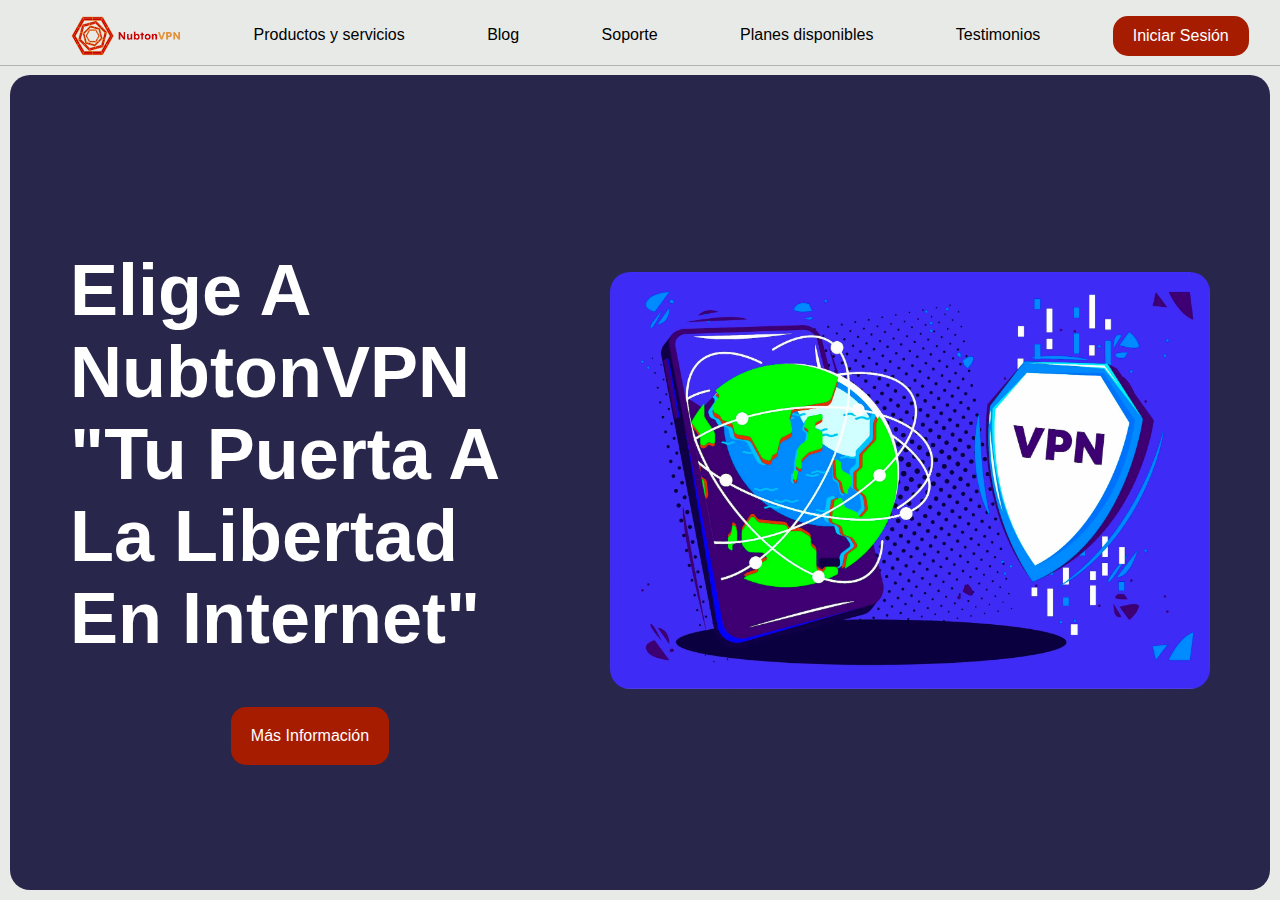
<file: docs/index.html>
<!DOCTYPE html>
<html lang="en">
<head>
    <link rel = "stylesheet" href="css/Ind-Style.css">
    <meta charset="UTF-8">
    <meta name="viewport" content="width=device-width, initial-scale=1.0">
    <title>NubtonVPN</title>
</head>
<body style ="background-color: #E8EAE7">
   <header>
    <nave class="espaciado"> 
        <ul>
            <a>. </a>
            <li><a></a></li>
        </ul>
    </nave>
    <nave class="topheader">
        <ul class="menu-horizontal">
            <a href="" class="logo">
              <img src="images/NubtonLogo.png" alt="Logo-NubtonVPN"/>
            </a>
            <li><a href = "html/Producto.html">Productos y servicios</a></li>
            <li><a href = "html/Blog.html">Blog</a></li>
            <li><a href = "html/Soporte.html">Soporte</a></li>
            <li><a href = "html/Planes.html">Planes disponibles</a></li>
            <li><a href = "html/Testimonios.html">Testimonios</a></li>
            <button class="login-btn"><a href="html/InicioSesion.html">Iniciar Sesión</a></button>
        </ul>
    </nave>
   </header>
   <div class = "banner">
        <div class ="banner-container">
            <div class="banner-content">
                <h1>Elige A NubtonVPN "Tu Puerta A La Libertad En Internet"</h1>
                <button class="banner-btn"><a href = "html/Producto.html" style="text-decoration: none;  color:white">Más Información</a></button>
            </div>
            <div class="banner-img">
                <img src="images/banner-img.webp" alt=""/>
            </div>
        </div>
   </div>
</body>
</html>
</file>
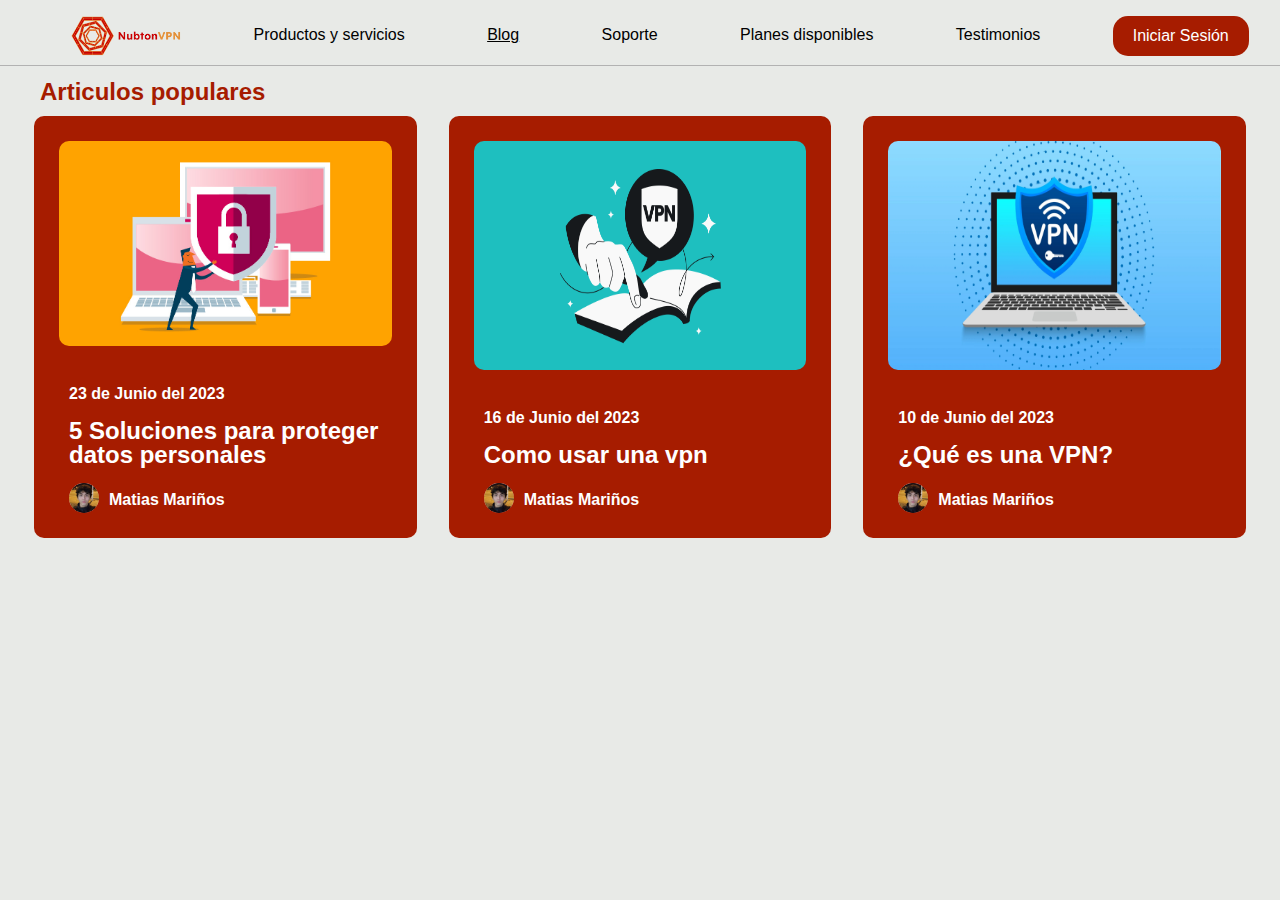
<file: docs/html/Blog.html>
<!DOCTYPE html>
<html lang="en">
<head>
    <link rel = "stylesheet" href="../css/Ind-Style.css">
    <link rel= "stylesheet" href="../css/Blog-style.css">
    <meta charset="UTF-8">
    <meta name="viewport" content="width=device-width, initial-scale=1.0">
    <title>NubtonVPN - Blog</title>
</head>
<body style ="background-color: #E8EAE7">
   <header>
    <nave class="espaciado"> 
        <ul>
            <a>. </a>
            <li><a></a></li>
        </ul>
    </nave>
    <nave class="topheader">
        <ul class="menu-horizontal">
            <a href="../index.html" class="logo">
              <img src="../images/NubtonLogo.png" alt="Logo-NubtonVPN"/>
            </a>
            <li><a href = "../html/Producto.html">Productos y servicios</a></li>
            <li><a href = "../html/Blog.html" style="text-decoration: underline;">Blog</a></li>
            <li><a href = "../html/Soporte.html">Soporte</a></li>
            <li><a href = "../html/Planes.html">Planes disponibles</a></li>
            <li><a href = "../html/Testimonios.html">Testimonios</a></li>
            <button class="login-btn"><a href="../html/InicioSesion.html">Iniciar Sesión</a></button>
        </ul>
    </nave>
   </header>
   <h2 style="padding-top: 10px; padding-left: 32px; color:#A61C00; margin-bottom:0px; margin-top:10px;">Articulos populares</h2>
   <div class="container">
        <aside class="sidebar">
            <div class="sidebar-item" id="item1">
                <div class="sidebar-item-img">
                    <img src="../images/proteccion_de_datos_personales.jpg" alt="Banner Image" class="img_blog">
                </div>
                <div class="sidebar-item-text">
                    <h2>23 de Junio del 2023</h2>
                    <h1>5 Soluciones para proteger datos personales</h1>
                    <ul class="usuario">
                        <img src="../images/pfp_blog.jpg" alt="Logo-NubtonVPN" style="height: 30px; border-radius: 100%;"/>
                        <a>Matias Mariños</a>
                    </ul>
                </div>
            </div>
            
            <div class="sidebar-item" id="item2" >
                <div class="sidebar-item-img">
                    <img src="../images/como_usar_VPN.webp" alt="Banner Image" class="img_blog">
                </div>
                <div class="sidebar-item-text">
                    <h2>16 de Junio del 2023</h2>
                <h1>Como usar una vpn</h1>
                <ul class="usuario">
                    <img src="../images/pfp_blog.jpg" alt="Logo-NubtonVPN" style="height: 30px; border-radius: 100%;"/>
                    <a>Matias Mariños</a>
                </ul>
                </div>
            </div>

            <div class="sidebar-item" id="item3">
                <div class="sidebar-item-img">
                    <img src="../images/que_es_una_VPN.webp" alt="Banner Image" class="img_blog">
                </div>
                <div class="sidebar-item-text">
                    <h2>10 de Junio del 2023</h2>
                    <h1>¿Qué es una VPN?</h1>
                    <ul class="usuario">
                        <img src="../images/pfp_blog.jpg" alt="Logo-NubtonVPN" style="height: 30px; border-radius: 100%;"/>
                        <a>Matias Mariños</a>
                    </ul>
                </div>
            </div>
        </aside>
   </div>
</body>
</html>
</file>
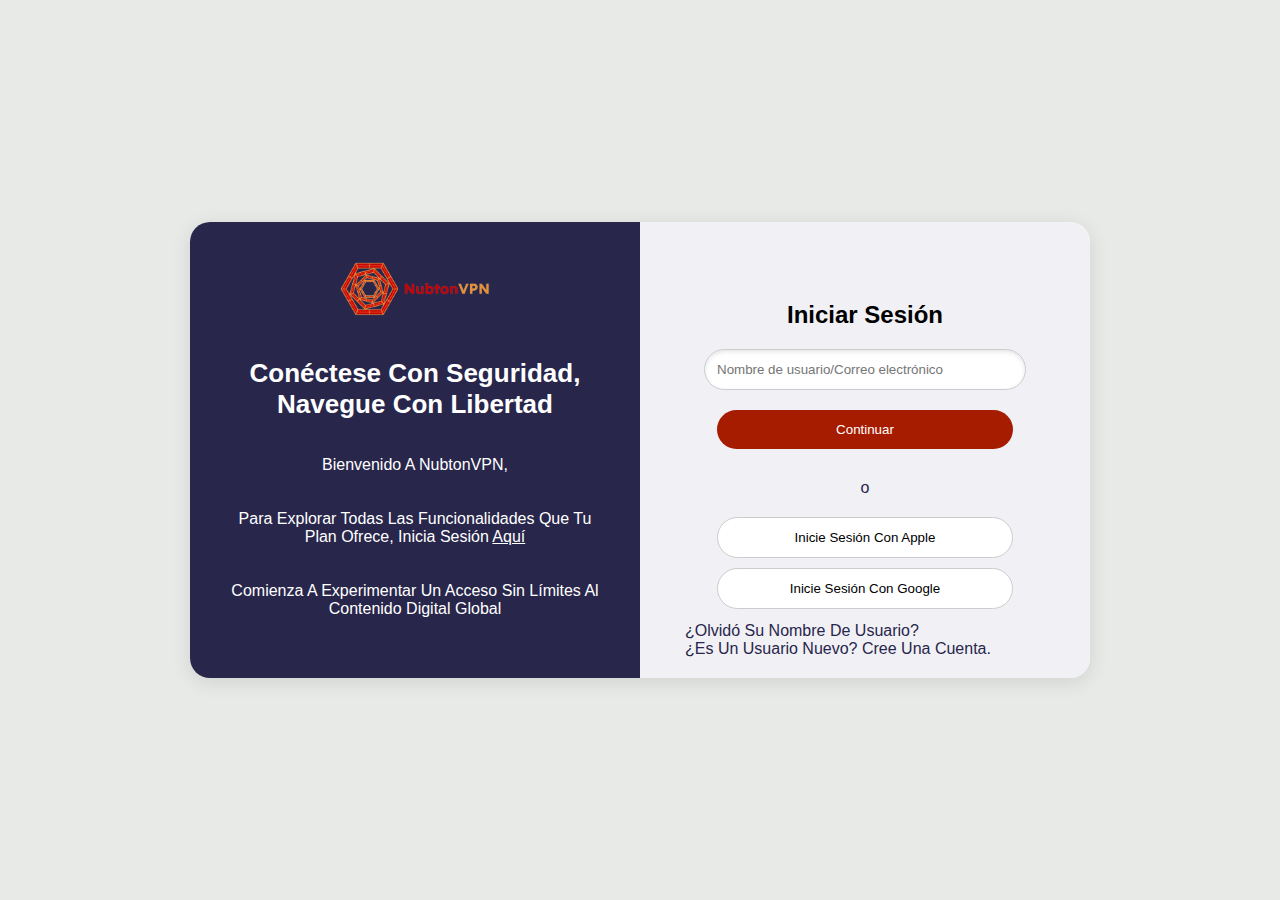
<file: docs/html/InicioSesion.html>
<!DOCTYPE html>
<html lang="es">
<head>
    <meta charset="UTF-8">
    <meta name="viewport" content="width=device-width, initial-scale=1.0">
    <title>NubtonVPN - Iniciar Sesión</title>
    <link rel="stylesheet" href="../css/IniSes-style.css">
</head>
<body>
    <div class="container">
        <div class="left-section">
            <img src="../images/NubtonLogo.png" alt="NubtonVPN Logo" class="logo">
            <h2>Conéctese Con Seguridad, Navegue Con Libertad</h2>
            <p>Bienvenido A NubtonVPN,</p>
            <p>Para Explorar Todas Las Funcionalidades Que Tu Plan Ofrece, Inicia Sesión <a href="#">Aquí</a></p>
            <p>Comienza A Experimentar Un Acceso Sin Límites Al Contenido Digital Global</p>
        </div>
        <div class="right-section">
            <h2>Iniciar Sesión</h2>
            <form id="loginForm">
                <input type="text" id="username" name="username" placeholder="Nombre de usuario/Correo electrónico">
                <button type="submit" class="btn-continue"><a href = "../index.html">Continuar</a></button>
                <div class="or">o</div>
                <button type="button" class="btn-apple">Inicie Sesión Con Apple</button>
                <button type="button" class="btn-google">Inicie Sesión Con Google</button>
                <div class="additional-links">
                    <a href="#">¿Olvidó Su Nombre De Usuario?</a><br>
                    <a href="#">¿Es Un Usuario Nuevo? Cree Una Cuenta.</a>
                </div>
            </form>
        </div>
    </div>
</body>
</html>
</file>
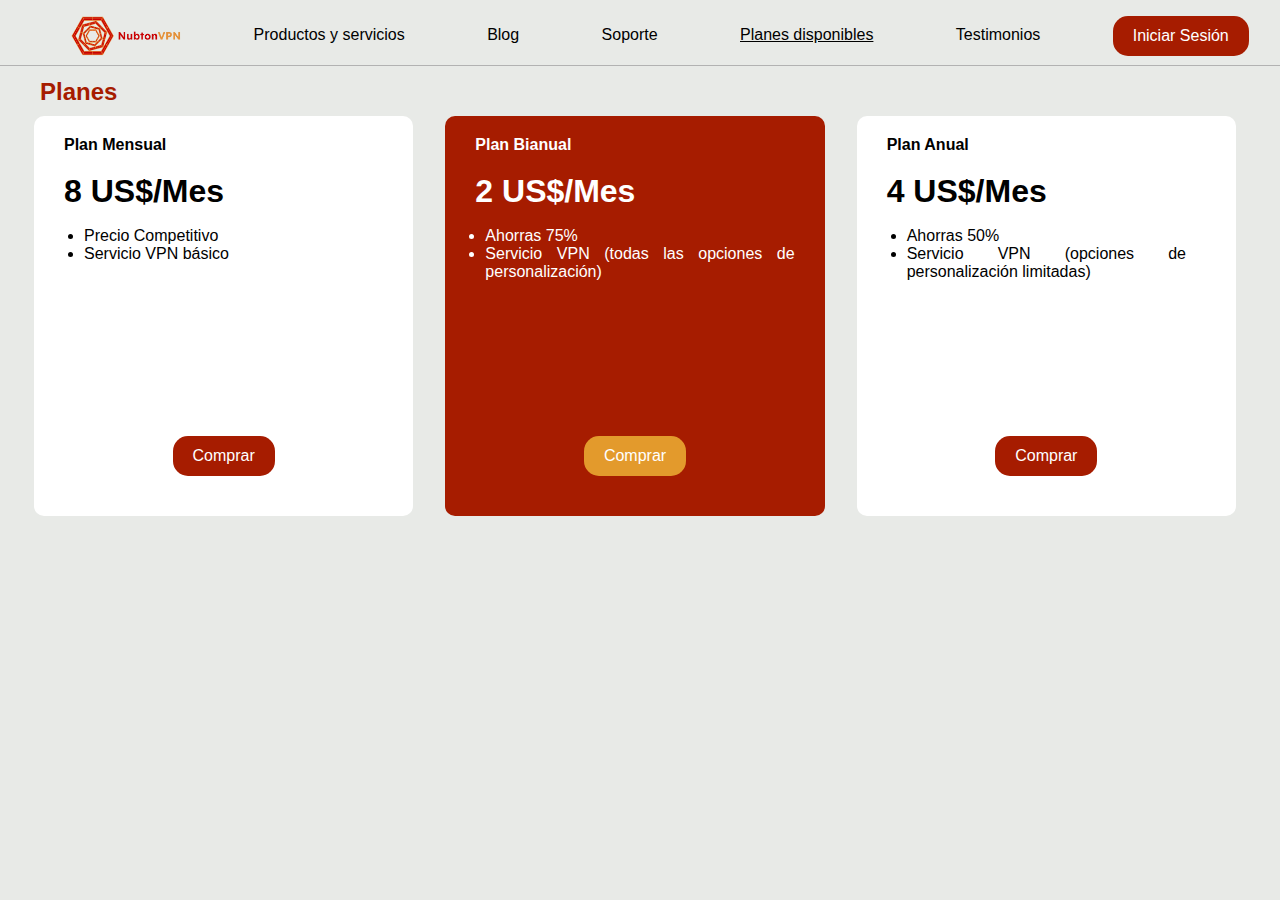
<file: docs/html/Planes.html>
<!DOCTYPE html>
<html lang="en">
<head>
    <link rel = "stylesheet" href="../css/Ind-Style.css">
    <link rel="stylesheet" href="../css/Plan-style.css">
    <meta charset="UTF-8">
    <meta name="viewport" content="width=device-width, initial-scale=1.0">
    <title>NubtonVPN - Planes</title>
</head>
<body style ="background-color: #E8EAE7">
   <header>
    <nave class="espaciado"> 
        <ul>
            <a>. </a>
            <li><a></a></li>
        </ul>
    </nave>
    <nave class="topheader">
        <ul class="menu-horizontal">
            <a href="../index.html" class="logo">
              <img src="../images/NubtonLogo.png" alt=""/>
            </a>
            <li><a href = "../html/Producto.html">Productos y servicios</a></li>
            <li><a href = "../html/Blog.html">Blog</a></li>
            <li><a href = "../html/Soporte.html">Soporte</a></li>
            <li><a href = "../Planes.html" style="text-decoration: underline;">Planes disponibles</a></li>
            <li><a href = "../html/Testimonios.html">Testimonios</a></li>
            <button class="login-btn"><a href="../html/InicioSesion.html">Iniciar Sesión</a></button>
        </ul>
    </nave>
   </header>
   <h2 style="padding-top: 10px; padding-left: 32px; color:#A61C00; margin-bottom:0px; margin-top:10px;">Planes</h2>
   <div class="container">
        <aside class="sidebar">
            <div class="sidebar-item1">
                <div class="sidebar-item1-text">
                    <h2>Plan Mensual</h2>
                    <h1>8 US$/Mes</h1>
                    <ul>
                        <li>Precio Competitivo</li>
                        <li>Servicio VPN básico</li>
                        <li style="list-style: none;"></li>
                    </ul>
                </div>
                <div class="sidebar-item1-btn">
                    <button class="btn1"><a href="">Comprar</a></button>
                </div>  
            </div>
            
            <div class="sidebar-item2">
                <div class="sidebar-item1-text">
                    <h2>Plan Bianual</h2>
                    <h1>2 US$/Mes</h1>
                    <ul>
                        <li>Ahorras 75%</li>
                        <li>Servicio VPN (todas las opciones de personalización)</li>
                        <li style="list-style: none;"></li>
                    </ul>
                </div>
                <div class="sidebar-item1-btn">
                    <button class="btn2"><a href="">Comprar</a></button>
                </div>
            </div>

            <div class="sidebar-item1">
                <div class="sidebar-item1-text">
                    <h2>Plan Anual</h2>
                    <h1>4 US$/Mes</h1>
                    <ul>
                        <li>Ahorras 50%</li>
                        <li>Servicio VPN (opciones de personalización limitadas)</li>
                    </ul>
                </div>
                <div class="sidebar-item1-btn">
                    <button class="btn1"><a href="">Comprar</a></button>
                </div>
            </div>
        </aside>
   </div>
</body>
</html>
</file>
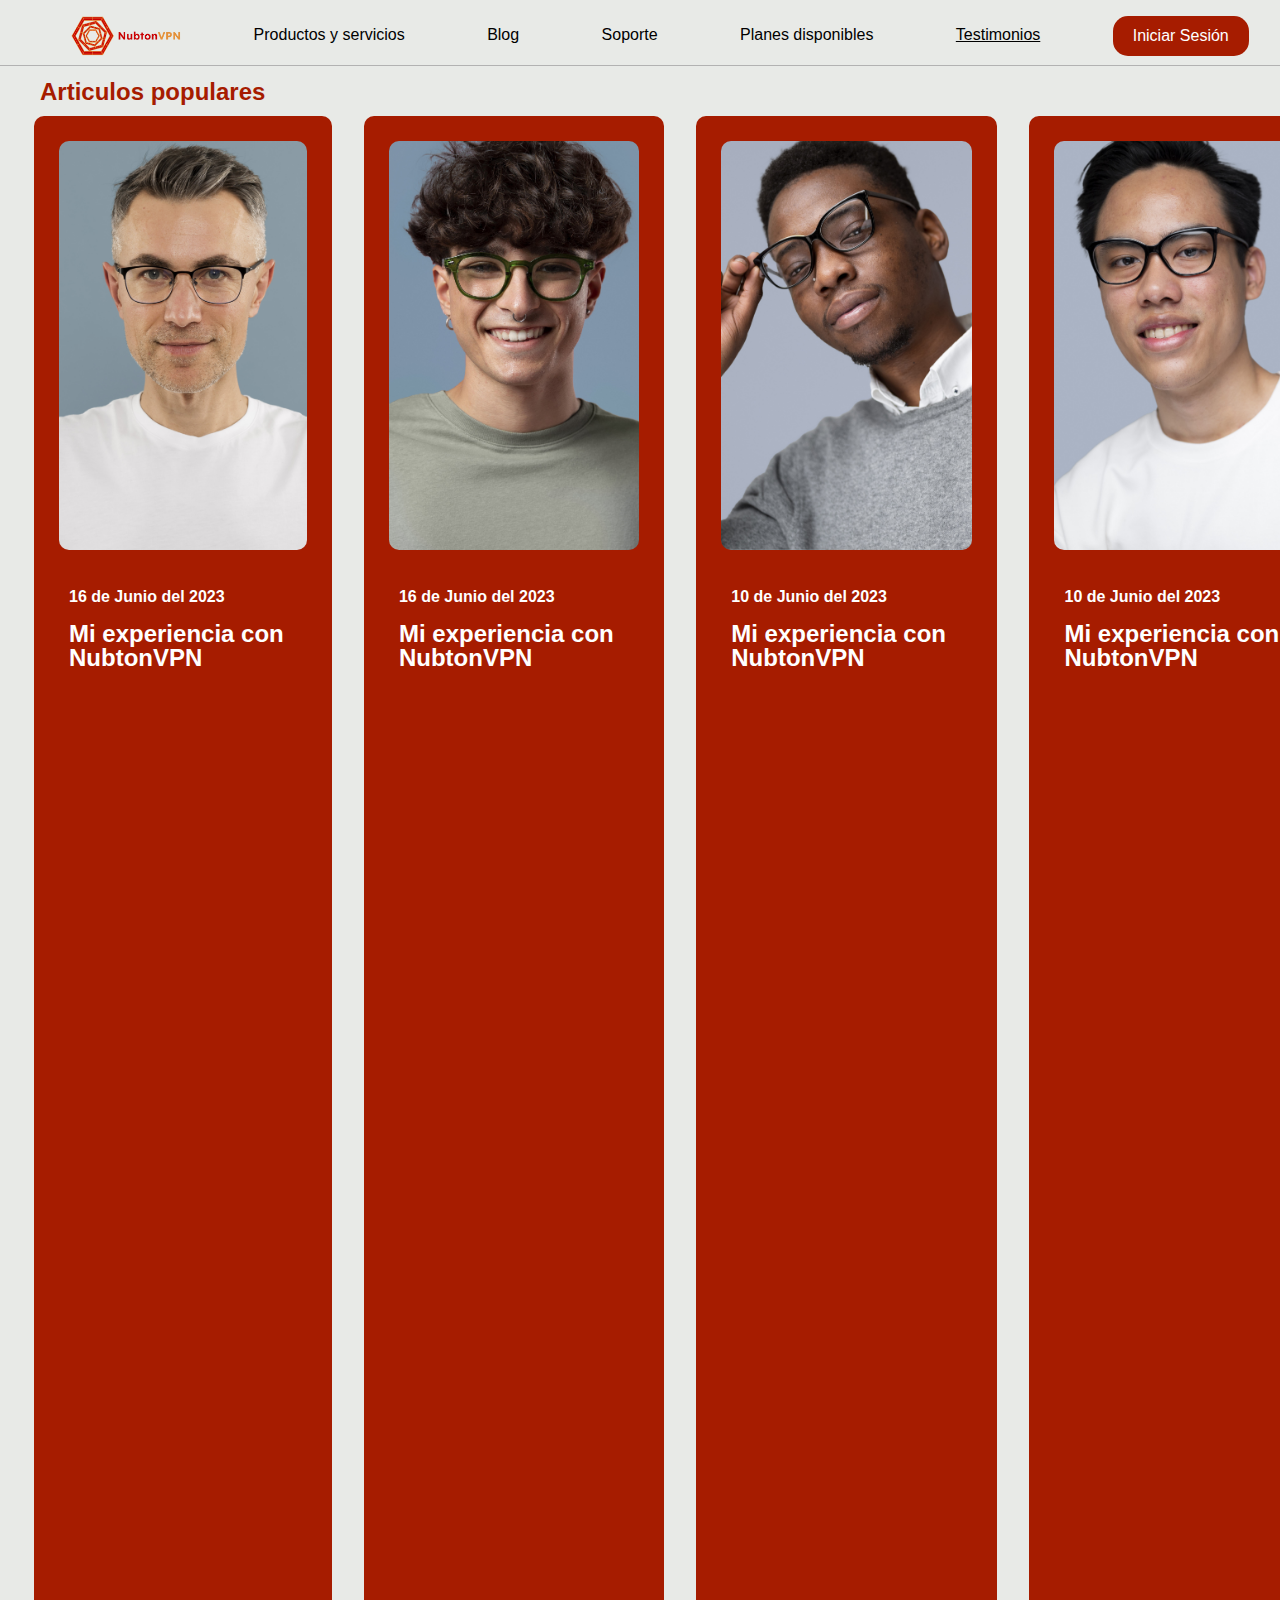
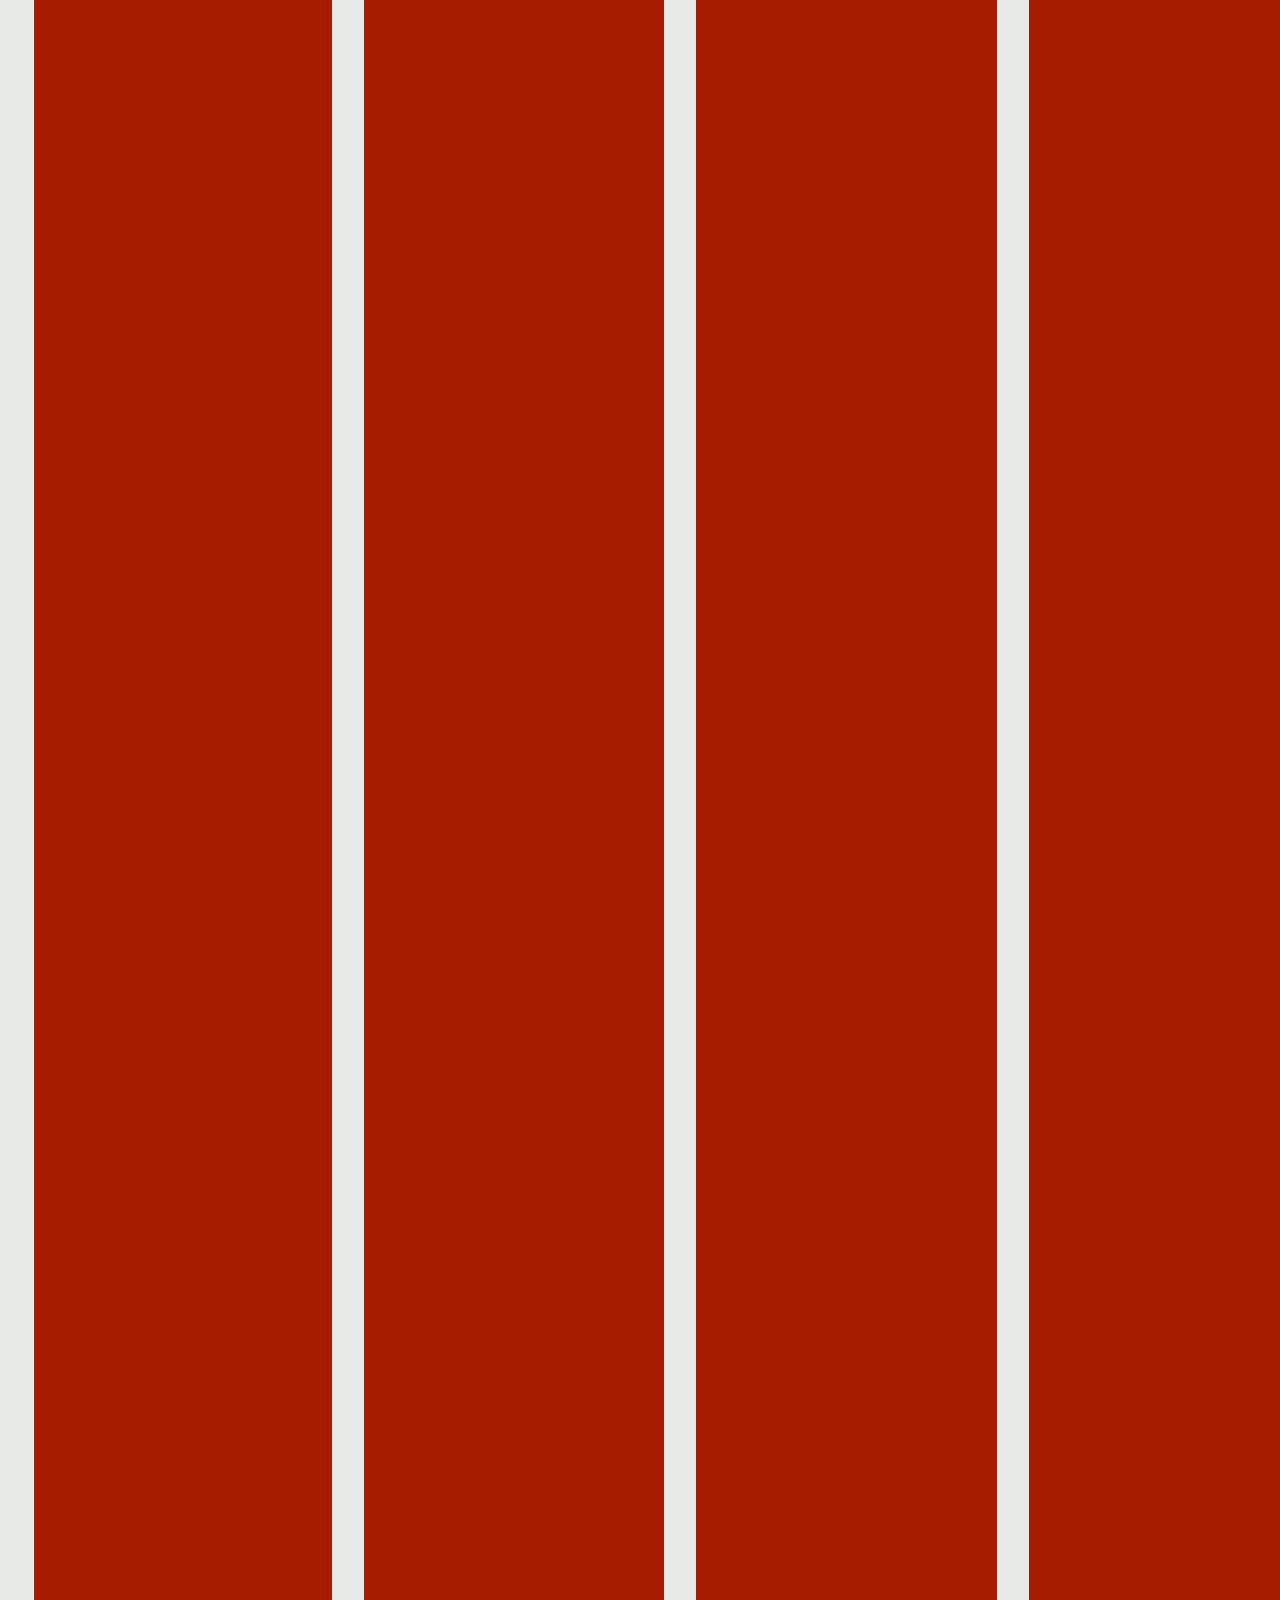
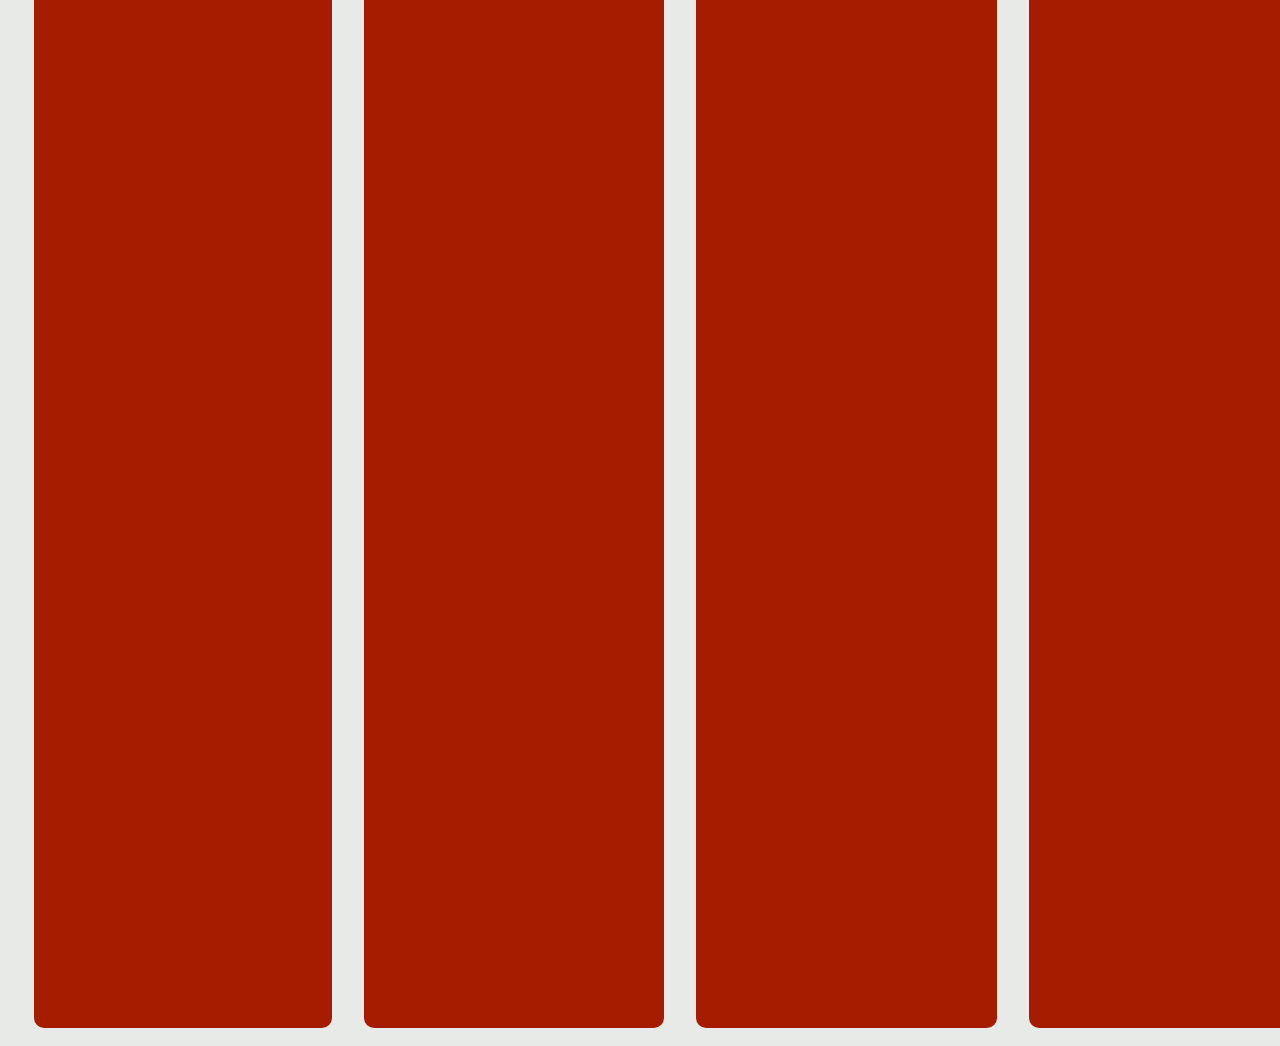
<file: docs/html/Testimonios.html>
<!DOCTYPE html>
<html lang="en">
<head>
    <link rel = "stylesheet" href="../css/Ind-Style.css">
    <link rel="stylesheet" href="../css/Test-style.css">
    <meta charset="UTF-8">
    <meta name="viewport" content="width=device-width, initial-scale=1.0">
    <title>NubtonVPN - Soporte</title>
</head>
<body style ="background-color: #E8EAE7">
   <header>
    <nave class="espaciado"> 
        <ul>
            <a>. </a>
            <li><a></a></li>
        </ul>
    </nave>
    <nave class="topheader">
        <ul class="menu-horizontal">
            <a href="../index.html" class="logo">
              <img src="../images/NubtonLogo.png" alt=""/>
            </a>
            <li><a href = "../html/Producto.html">Productos y servicios</a></li>
            <li><a href = "../html/Blog.html">Blog</a></li>
            <li><a href = "../html/Soporte.html">Soporte</a></li>
            <li><a href = "../html/Planes.html">Planes disponibles</a></li>
            <li><a href = "../html/Testimonios.html" style="text-decoration: underline;">Testimonios</a></li>
            <button class="login-btn"><a href="../html/InicioSesion.html">Iniciar Sesión</a></button>
        </ul>
    </nave>
   </header>
   <h2 style="padding-top: 10px; padding-left: 32px; color:#A61C00; margin-bottom:0px; margin-top:10px;">Articulos populares</h2>
   <div class="container">
        <aside class="sidebar">
            <div class="sidebar-item" id="item1" >
                <div class="sidebar-item-img">
                    <img src="../images/p1.jpg" alt="Image" class="img_blog">
                </div>
                <div class="sidebar-item-text">
                    <h2>16 de Junio del 2023</h2>
                <h1>Mi experiencia con NubtonVPN</h1>
                </div>
            </div>
            
            <div class="sidebar-item" id="item2" >
                <div class="sidebar-item-img">
                    <img src="../images/p2.jpg" alt="Image" class="img_blog">
                </div>
                <div class="sidebar-item-text">
                    <h2>16 de Junio del 2023</h2>
                <h1>Mi experiencia con NubtonVPN</h1>
                </div>
            </div>

            <div class="sidebar-item" id="item3">
                <div class="sidebar-item-img">
                    <img src="../images/p3.jpg" alt="Image" class="img_blog">
                </div>
                <div class="sidebar-item-text">
                    <h2>10 de Junio del 2023</h2>
                    <h1>Mi experiencia con NubtonVPN</h1>
                </div>
            </div>

            <div class="sidebar-item" id="item4">
                <div class="sidebar-item-img">
                    <img src="../images/p4.jpg" alt="Image" class="img_blog">
                </div>
                <div class="sidebar-item-text">
                    <h2>10 de Junio del 2023</h2>
                    <h1>Mi experiencia con NubtonVPN</h1>
                </div>
            </div>
        </aside>
   </div>
</body>
</html>
</file>
<file: docs/css/Ind-Style.css>
* {
    font-family: Arial, Helvetica, sans-serif;
}
.espaciado{
    position: static;
    background-color: #000000;
    z-index: 2;
}
.topheader{
    position: fixed;
    background-color: #E8EAE7;
    border-bottom: 1px solid #b2b2b2;
    left: 0;
    top: 0;
    width: 100%;
    z-index: 100;
    height: 65px; 
    justify-content: center;
    align-items: center;
    font-size: 1em;
}
.menu-horizontal{
    list-style: none;
    display: flex;
    justify-content: space-around;
    font-family:Arial, Helvetica, sans-serif;
}
.menu-horizontal > li > a{
    display: block;
    padding-top: 10px;
    padding-left: 10px;
    padding-right: 10px;
    padding-bottom: 10px;
    color:black;
    text-decoration: none;
}
.menu-horizontal > li >:hover{
    background-color: #D9D9D9;
    border-radius: 15px;
}
.logo {
    display: flex;
}
.logo img {
    width:110px;
}
.login-btn {
    background-color: #A61C00; /* Rojo Oscuro */
    color: white;
    height: 40px;
    padding-left: 20px;
    padding-right: 20px;
    border: none;
    border-radius: 15px;
    font-size: 1em;
}

.login-btn > a {
    color: white;
    text-decoration: none;
}

.login-btn:hover {
    background-color: #6f1401;
}

.banner {
    background-color: #28264B;
    display: flex;
    border-radius: 20px;
    padding: 60px;
    align-items: center;
    justify-content: center;
    position:fixed;
    left: 10px;
    right: 10px;
    bottom: 10px;
    top: 75px;
    width: fit-content;
    height: calc(100%-10px);
}

.banner-container{
    height: 100%;
    width: 100%;
    padding-top: 60px;
    padding-bottom: 60px;
    display: flex;
    align-items: center;
    justify-content: center;
}

.banner-content {
    max-width: 100%;
    display:flex;
    flex-direction: column;
    font-family:Arial, Helvetica, sans-serif;
}

.banner-content h1 {
    font-size: 4.5em;
    color: #FFFFFF; /* Blanco */
}

.banner-img{
    margin: 0px;
}

.banner-img img {
    width: 600px;
    margin-left: 60px;
    border-radius: 20px;
}

.banner-btn{
    background-color: #A61C00; /* Rojo Oscuro */
    display: flex;
    color: white;
    padding: 20px 20px;
    border: none;
    border-radius: 15px;
    font-size: 1em;
    align-self: center;
}

.banner-btn:hover {
    background-color: #6f1401;
}
</file>
<file: docs/css/Blog-style.css>
* {
    font-family: Arial, Helvetica, sans-serif;
}
.container {
    left: 0;
    display: flex;
    position: relative;
    height: 100%; /* Adjust for header height */
}

.sidebar {
    width: 100%;
    padding: 10px;
    display: flex;
    flex-direction: row;
    justify-content: start;
}

.sidebar-item {
    display: flex;
    flex-direction: column;
    margin-left: 16px;
    margin-right: 16px;
    width: 30%;
    padding-left: 25px;
    padding-right: 25px;
    padding-bottom: 25px;
    background-color:#A61C00;
    border: none;
    border-radius: 10px;
}
.sidebar-item-img {
    padding-top: 25px;
    padding-bottom: 25px;
    align-self: center;
    width: 100%;
    height: 100%
}

.sidebar-item-img img {
    border-radius: 10px;
    width: 100%;
    height: 100%;
}

.sidebar-item-text h2 {

    margin-left: 10px;
    margin-right: 10px;
    position: relative;
    font-size: 1em;
    margin-bottom: 5px;
    color: #ffffff; /* Naranja Cálido */
}

.sidebar-item-text h1 {
    position: relative;
    margin-left: 10px;
    margin-right: 10px;
    font-size: 1.5em;
    margin-bottom: 10px;
    line-height: 100%;
    color: #ffffff; /* Naranja Cálido */
}

.sidebar-item a {
    position: relative;
    font-size: 1em;
    font-weight: bold;
    text-align: justify;
    color: #ffffff;
}

.usuario {
    list-style: none;
    display: flex;
    padding-left: 10px;
    padding-right: 10px;
    margin-bottom: 0px;
}
.usuario a{
    padding-left: 10px;
    padding-right: 10px;
    padding-top: 8px;
}
</file>
<file: docs/css/IniSes-style.css>
body {
    font-family: 'Segoe UI', Tahoma, Geneva, Verdana, sans-serif;
    background-color: #E8EAE7; /* Gris Claro */
    margin: 0;
    display: flex;
    justify-content: center;
    align-items: center;
    height: 100vh;
}

.container {
    display: flex;
    background-color: white;
    border-radius: 20px;
    box-shadow: 0 4px 20px rgba(0, 0, 0, 0.1);
    overflow: hidden;
    max-width: 900px;
    width: 100%;
}

.left-section {
    background-color: #28264B;
    padding: 40px;
    color: white;
    text-align: center;
    flex: 1;
    display: flex;
    flex-direction: column;
    justify-content: center;
    align-items: center;
}

.logo {
    max-width: 150px;
    margin-bottom: 20px;
}

.left-section h2 {
    font-size: 26px;
    margin-bottom: 20px;
}

.left-section p {
    font-size: 16px;
    margin-bottom: 20px;
}

.left-section a {
    color: white;
    text-decoration: underline;
    transition: color 0.3s ease;
}

.left-section a:hover {
    color: #28264B; /* Gris Oscuro */
}

.right-section {
    background-color: #F0F0F5;
    padding: 40px;
    flex: 1;
    text-align: center;
    display: flex;
    flex-direction: column;
    justify-content: center;
    align-items: center;
    position: relative;
}

.right-section h2 {
    font-size: 24px;
    margin-bottom: 20px;
}

#loginForm {
    display: flex;
    flex-direction: column;
    align-items: center;
    width: 100%;
}

#loginForm input {
    width: 80%;
    padding: 12px;
    margin-bottom: 20px;
    border: 1px solid #ccc;
    border-radius: 30px;
    box-shadow: inset 0 2px 4px rgba(0, 0, 0, 0.1);
    transition: border-color 0.3s ease, box-shadow 0.3s ease;
}

#loginForm input:focus {
    border-color: #A61C00; /* Rojo Oscuro */
    box-shadow: inset 0 2px 4px rgba(0, 0, 0, 0.2);
    outline: none;
}

.btn-continue {
    background-color: #A61C00; /* Rojo Oscuro */
    color: white;
    padding: 12px;
    border: none;
    border-radius: 30px;
    width: 80%;
    cursor: pointer;
    margin-bottom: 10px;
    transition: background-color 0.3s ease, transform 0.3s ease;
}

.btn-continue a{
    color: white;
    text-decoration:blink;
    
}
.btn-continue:hover {
    background-color: #8E1700;
    transform: scale(1.05);
}

.or {
    margin: 20px 0;
    font-size: 16px;
    color: #28264B; /* Gris Oscuro */
}

.btn-apple, .btn-google {
    width: 80%;
    padding: 12px;
    border: 1px solid #ccc;
    border-radius: 30px;
    background-color: white;
    margin-bottom: 10px;
    cursor: pointer;
    display: flex;
    justify-content: center;
    align-items: center;
    transition: border-color 0.3s ease, box-shadow 0.3s ease;
}

.btn-apple:hover, .btn-google:hover {
    border-color: #A61C00; /* Rojo Oscuro */
    box-shadow: 0 2px 4px rgba(0, 0, 0, 0.1);
}

.additional-links {
    position: absolute;
    bottom: 20px;
    width: 80%;
    text-align: left;
}

.additional-links a {
    color: #28264B; /* Gris Oscuro */
    text-decoration: none;
    transition: color 0.3s ease;
}

.additional-links a:hover {
    color: #A61C00; /* Rojo Oscuro */
    text-decoration: underline;
}
</file>
<file: docs/css/Plan-style.css>
* {
    font-family: Arial, Helvetica, sans-serif;
}
.container {
    left: 0;
    display: flex;
    position: relative;
}

.sidebar {
    width: 100%;
    height: 100%;
    padding-left: 10px;
    padding-top: 10px;
    padding-right: 20px;
    padding-bottom: 10px;
    display: flex;
    flex-direction: row;
    justify-content: start;
    align-items: center;
}

.sidebar-item1{
    grid-template-rows: auto auto;
    margin-left: 16px;
    margin-right: 16px;
    height: 400px;
    width: 30%;
    padding-left: 20px;
    padding-right: 20px;
    background-color:#ffffff;
    border: none;
    border-radius: 10px;
}

.sidebar-item1 h2 {
    margin-top: 20px;
    margin-left: 10px;
    margin-right: 10px;
    position: relative;
    font-size: 1em;
    margin-bottom: 5px;
    color: #000000; /* Naranja Cálido */
}

.sidebar-item1 h1 {
    position: relative;
    margin-left: 10px;
    margin-right: 10px;
    font-size: 2em;
    margin-bottom: 20px;
    line-height: 100%;
    color: #000000; /* Naranja Cálido */
}

.sidebar-item1 ul {
    padding-left: 30px;
    padding-right: 30px;
    margin-bottom: 10px;
    position: relative;
    font-size: 1em;
    text-align: justify;
    color: #000000;
}

.sidebar-item1-text{
    height: 300px;
}

.sidebar-item1-btn{
    display: flex;
    justify-content: center;
    align-content: center;
}

.sidebar-item2{
    margin-left: 16px;
    margin-right: 16px;
    height: 120%;
    width: 30%;
    height: 400px;
    padding-left: 20px;
    padding-right: 20px;
    background-color:#A61C00;
    border: none;
    border-radius: 10px;
}

.sidebar-item2 h2 {
    margin-top: 20px;
    margin-left: 10px;
    margin-right: 10px;
    position: relative;
    font-size: 1em;
    margin-bottom: 5px;
    color: #ffffff; /* Naranja Cálido */
}

.sidebar-item2 h1 {
    position: relative;
    margin-left: 10px;
    margin-right: 10px;
    font-size: 2em;
    margin-bottom: 20px;
    line-height: 100%;
    color: #ffffff; /* Naranja Cálido */
}

.sidebar-item2 ul {
    padding-left: 20px;
    padding-right: 10px;
    margin-bottom: 10px;
    position: relative;
    font-size: 1em;
    text-align: justify;
    color: #ffffff;
}

.btn1 {
    background-color: #A61C00; /* Rojo Oscuro */
    color: white;
    height: 40px;
    padding-left: 20px;
    padding-right: 20px;
    border: none;
    border-radius: 15px;
    font-size: 1em;
}

.btn1 > a {
    color: white;
    text-decoration: none;
}

.btn1:hover {
    background-color: #6f1401;
}

.btn2 {
    background-color: #E39A2C; /* Rojo Oscuro */
    color: white;
    height: 40px;
    padding-left: 20px;
    padding-right: 20px;
    border: none;
    border-radius: 15px;
    font-size: 1em;
}

.btn2 > a {
    color: white;
    text-decoration: none;
}

.btn2:hover {
    background-color: #a87222;
}
</file>
<file: docs/css/Test-style.css>
* {
    font-family: Arial, Helvetica, sans-serif;
}
.container {
    left: 0;
    display: flex;
    position: relative;
    height: 100%; /* Adjust for header height */
}

.sidebar {
    width: 100%;
    padding: 10px;
    display: flex;
    flex-direction: row;
    justify-content: start;
}

.sidebar-item {
    display: flex;
    flex-direction: column;
    margin-left: 16px;
    margin-right: 16px;
    width: 30%;
    padding-left: 25px;
    padding-right: 25px;
    padding-bottom: 25px;
    background-color:#A61C00;
    border: none;
    border-radius: 10px;
}
.sidebar-item-img {
    padding-top: 25px;
    padding-bottom: 25px;
    align-self: center;
    height: 10%;
}

.sidebar-item-img img {
    border-radius: 10px;
    height:100%;
}

.sidebar-item-text h2 {

    margin-left: 10px;
    margin-right: 10px;
    position: relative;
    font-size: 1em;
    margin-bottom: 5px;
    color: #ffffff; /* Naranja Cálido */
}

.sidebar-item-text h1 {
    position: relative;
    margin-left: 10px;
    margin-right: 10px;
    font-size: 1.5em;
    margin-bottom: 10px;
    line-height: 100%;
    color: #ffffff; /* Naranja Cálido */
}
</file>
